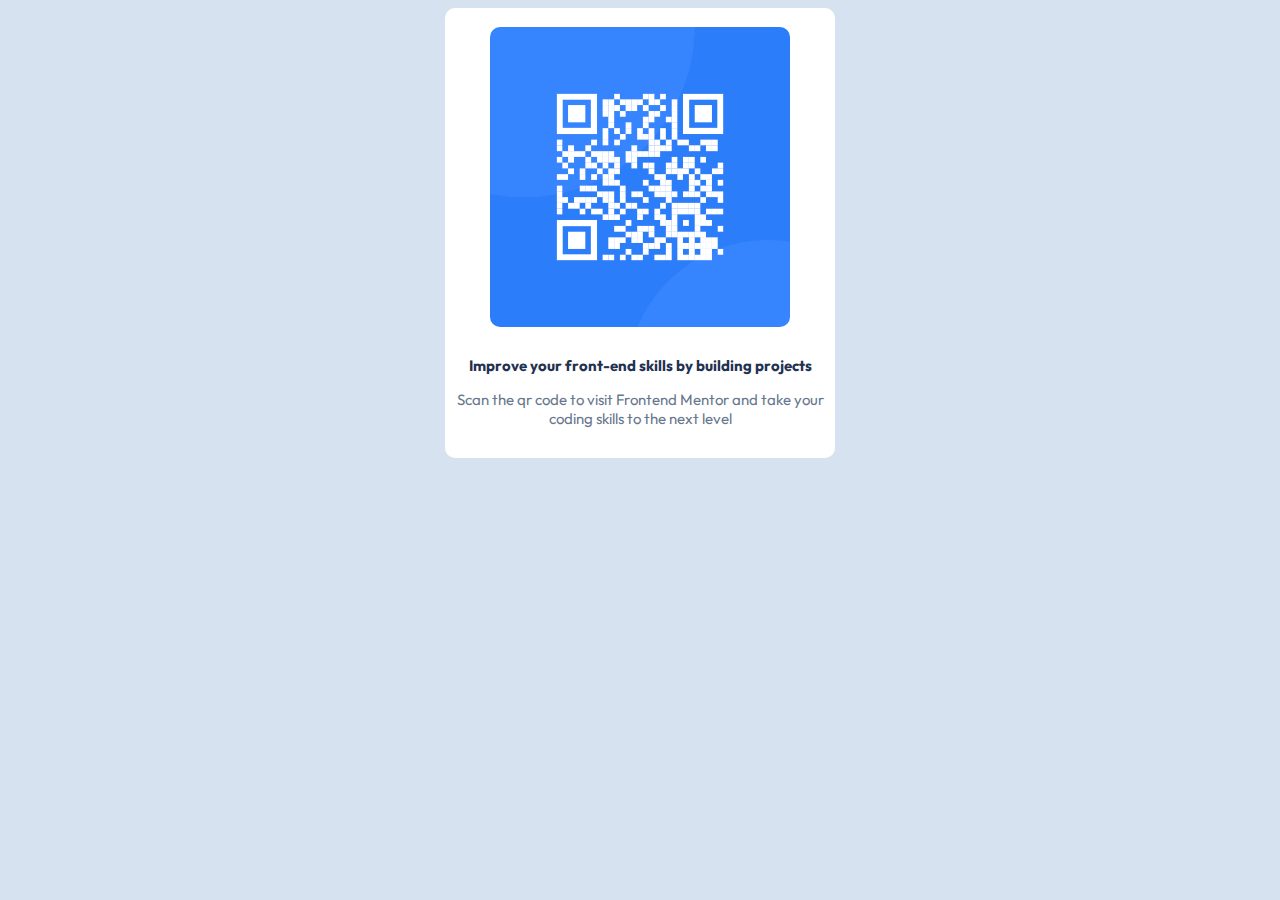
<file: development/qr-code-component-main/index.html>
<!DOCTYPE html>
<html lang="en">
<head>
  <meta charset="UTF-8">
  <meta name="viewport" content="width=device-width, initial-scale=1.0"> <!-- displays site properly based on user's device -->
  <link rel="icon" type="image/png" sizes="32x32" href="./images/favicon-32x32.png">
  
  <title>Frontend Mentor | QR code component</title>
  
  <link rel="stylesheet" href="style.css">
  
  <link rel="preconnect" href="https://fonts.googleapis.com">
<link rel="preconnect" href="https://fonts.gstatic.com" crossorigin>
<link href="https://fonts.googleapis.com/css2?family=Outfit:wght@100..900&display=swap" rel="stylesheet">

</head>
<body>
  <div class="html">
  <div class="box2">
    <br>
    <img src="images/image-qr-code.png" />
    <br>
    <h1>Improve your front-end
      skills by building projects</h1>
      
      <p>Scan the qr code to visit Frontend Mentor and take your coding skills to the next level</p>
      <br>
    </div>
    <br>
  </div>
</div>
</body>
</html>
</file>
<file: development/qr-code-component-main/style.css>
.html { background-color: hsl(212, 45%, 89%); 
    width: 100% ; 
    height: 100%;
    display: flex;
    justify-content: center;
}

body {background-color:hsl(212, 45%, 89%); 

    height: 100%;

}
h1 {color:hsl(218, 44%, 22%);
     font-family:"Outfit", sans-serif;
     font-weight: 400, 700 ;
     font-size: 15px; 
     text-align: center;
}

p {color:hsl(216, 15%, 48%); 
    font-family: "Outfit", sans-serif; 
    font-weight: 400, 700 ; 
    font-size: 15px;
    text-align: center;
}

div {font-family: "Outfit", sans-serif ;
font-weight: 400, 700 ;
font-size: 15px ; 
}

.box2 { background-color: hsl(0, 0%, 100%) ;
    background-position: center ;
   bottom: 50%;
    border: 100px;
    border-radius: 10px ; 
    width: 390px ;
    height: 450px ;
    align-content: center ;
    text-align: center ;
}

    img { display: block ;
        border-radius: 10px;
        margin: auto ;
        width: 300px ;
        height: 300px ;}
</file>
